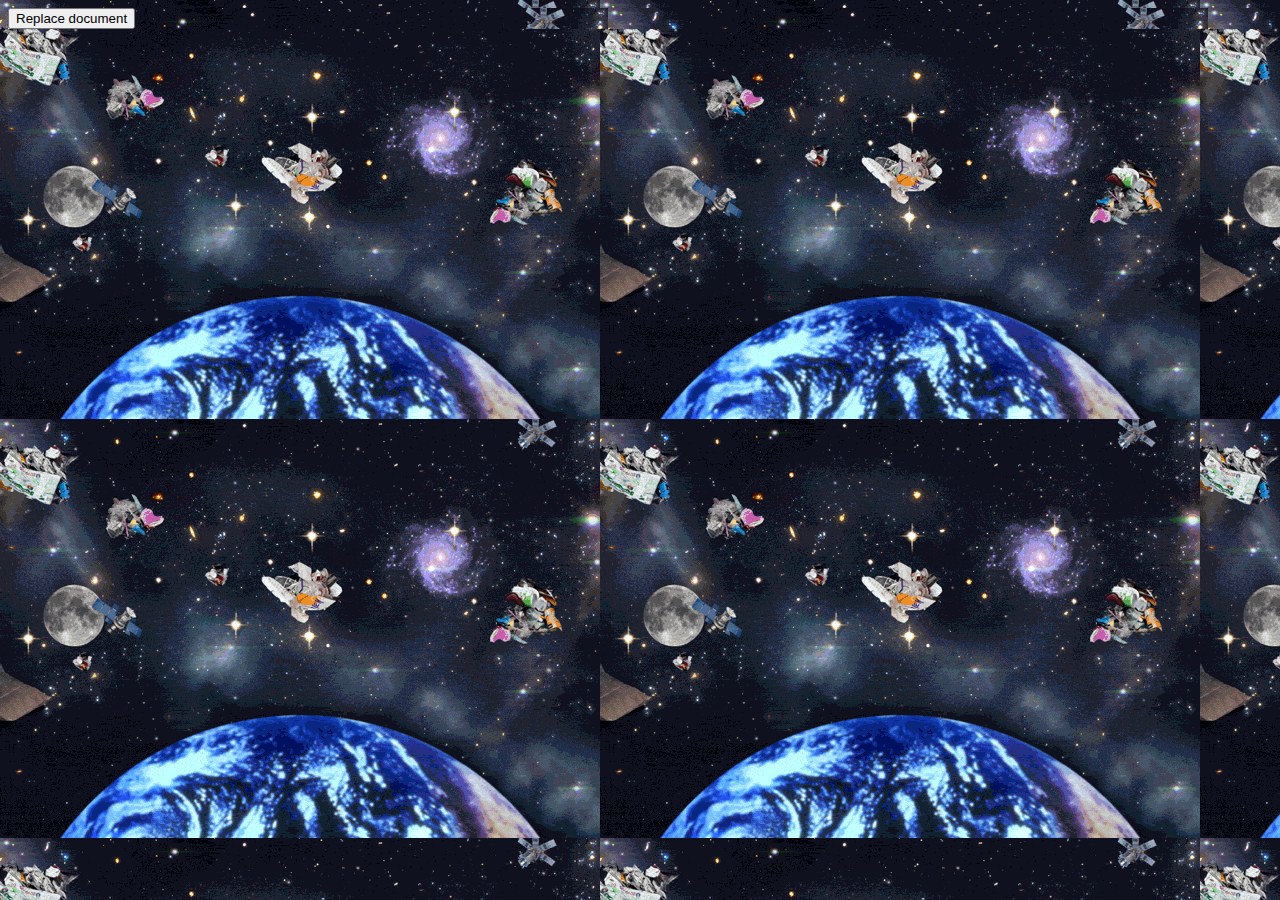
<file: aryaspace2-master/index.html>
<!DOCTYPE html>
<html>
  <head>
   
    </head>
    <link rel="stylesheet" type="text/css" href="firtStyle.css">
  </head>
<body>


<button onclick="myFunction()">Replace document</button>

<script>
function myFunction() {
  location.replace("second.html")
}
</script>

</body>
</html>
</file>
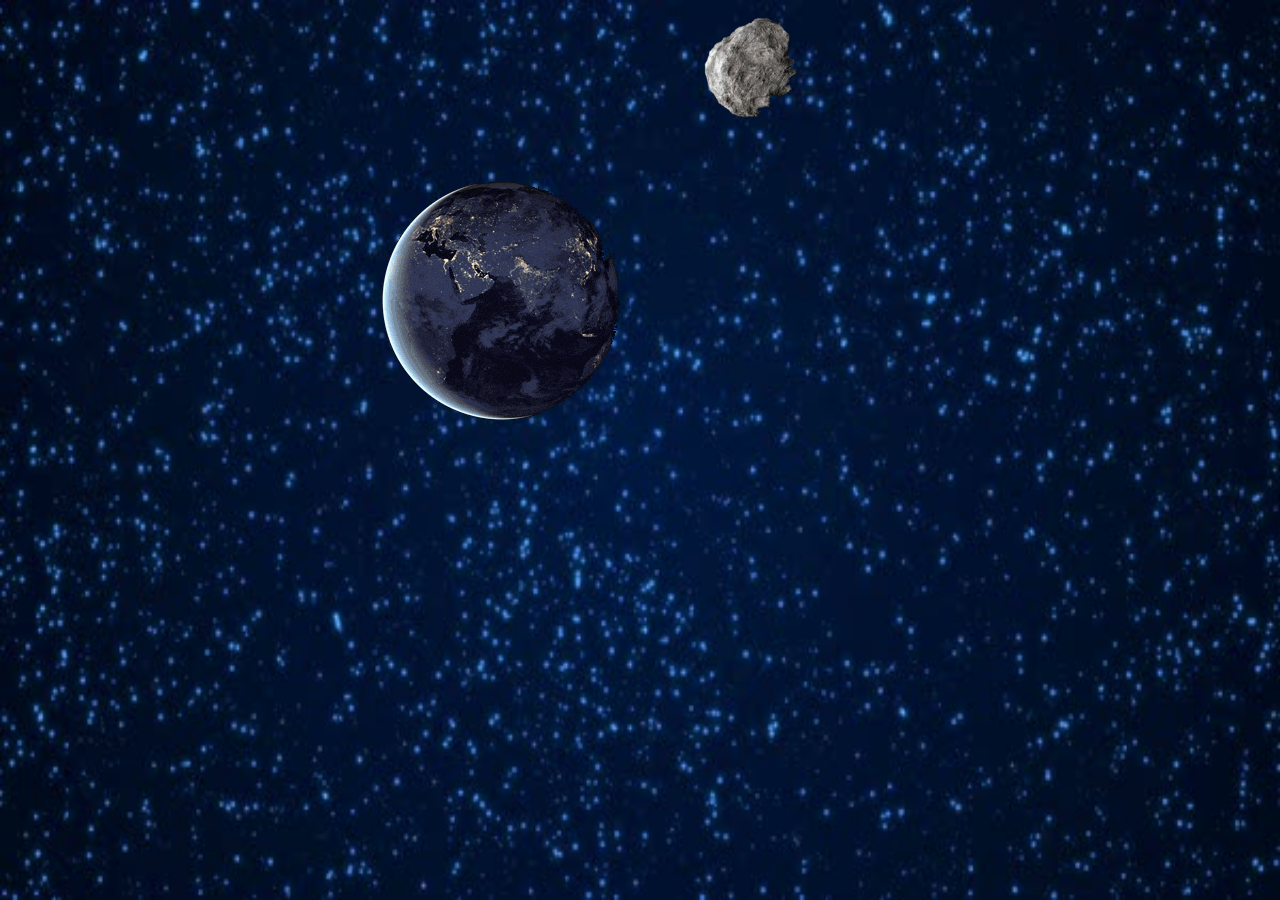
<file: aryaspace2-master/home.html>
<!DOCTYPE html><html><head>


  
    <script src="p5.js"></script>
    <script src="p5.dom.min.js"></script>
    <script src="p5.sound.min.js"></script>
    <script src="matter.js"></script>
   
    <script src="./p5.play.js"></script>
    <link rel="stylesheet" type="text/css" href="style.css">
    <meta charset="utf-8">
    
  </head>
  <body>
  
  
      <script src="sketch.js"></script>
  
  
  </body></html>
</file>
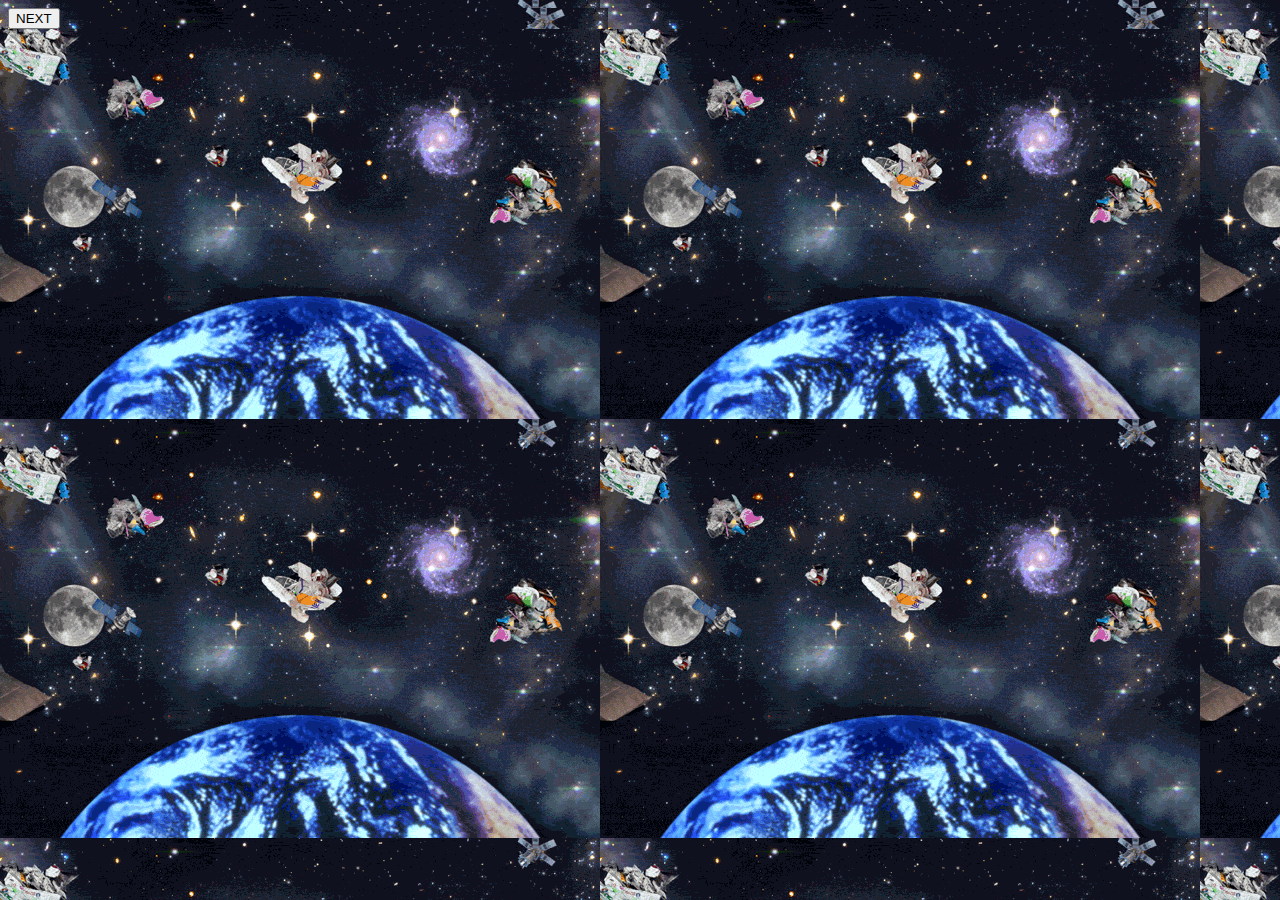
<file: aryaspace2-master/second.html>
<!DOCTYPE html>
<html>
  <head>
   
    </head>
    <link rel="stylesheet" type="text/css" href="firtStyle.css">
  </head>
<body>


<button onclick="myFunction()">NEXT</button>

<script>
function myFunction() {
  location.replace("home.html")
}
</script>

</body>
</html>
</file>
<file: aryaspace2-master/firtStyle.css>
html, body { background-image:url('myImage.gif'); background-repeat:repeat; };
canvas {
  display: block;
}
</file>
<file: aryaspace2-master/style.css>
html, body {
  margin: 0;
  padding: 0;
}
canvas {
  display: block;
}
</file>
